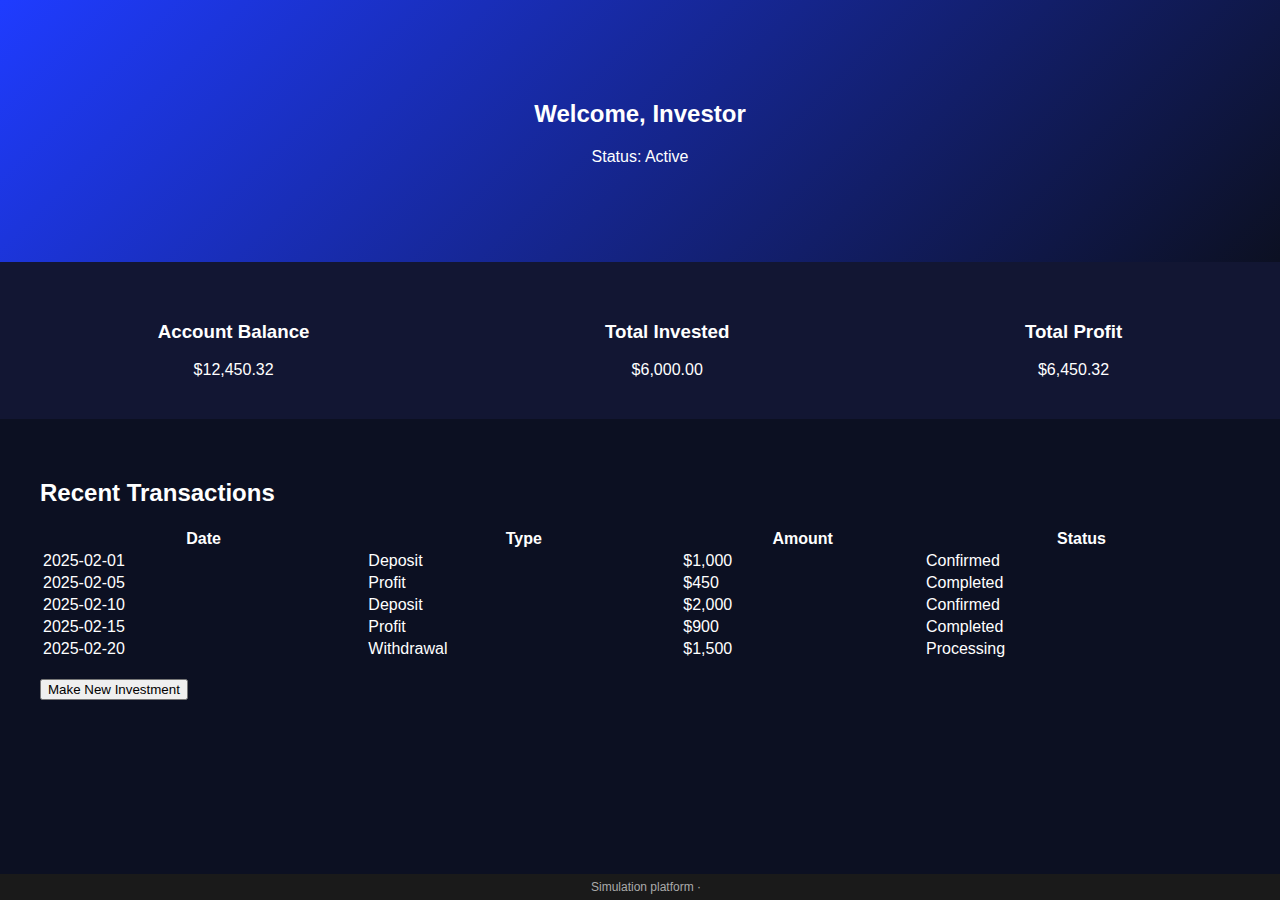
<file: index.html>
<!DOCTYPE html>
<html lang="en">
<head>
<meta charset="UTF-8">
<title>Maman Fatima – Dashboard</title>
<meta name="viewport" content="width=device-width, initial-scale=1.0">
<link rel="stylesheet" href="style.css">
</head>
<body>

<header class="hero">
  <h2>Welcome, Investor</h2>
  <p>Status: Active</p>
</header>

<section class="stats">
  <div><h3>Account Balance</h3><span>$12,450.32</span></div>
  <div><h3>Total Invested</h3><span>$6,000.00</span></div>
  <div><h3>Total Profit</h3><span>$6,450.32</span></div>
</section>

<section class="why">
<h2>Recent Transactions</h2>

<table style="width:100%;color:white;">
<tr>
<th>Date</th><th>Type</th><th>Amount</th><th>Status</th>
</tr>
<tr><td>2025-02-01</td><td>Deposit</td><td>$1,000</td><td>Confirmed</td></tr>
<tr><td>2025-02-05</td><td>Profit</td><td>$450</td><td>Completed</td></tr>
<tr><td>2025-02-10</td><td>Deposit</td><td>$2,000</td><td>Confirmed</td></tr>
<tr><td>2025-02-15</td><td>Profit</td><td>$900</td><td>Completed</td></tr>
<tr><td>2025-02-20</td><td>Withdrawal</td><td>$1,500</td><td>Processing</td></tr>
</table>

<br>
<button onclick="location.href='payment.html'">Make New Investment</button>
</section>

<div class="sim-warning">
Simulation platform ·
</file>
<file: style.css>
body {
  margin: 0;
  font-family: Arial, sans-serif;
  background: #0c1022;
  color: #fff;
}

.hero {
  text-align: center;
  padding: 80px 20px;
  background: linear-gradient(135deg, #1f3cff, #0c1022);
}

.hero button {
  padding: 14px 30px;
  font-size: 16px;
  border: none;
  border-radius: 6px;
  cursor: pointer;
}

.stats {
  display: flex;
  justify-content: space-around;
  padding: 40px 10px;
  background: #121633;
}

.stats div {
  text-align: center;
}

.why {
  padding: 40px;
}

.sim-warning {
  position: fixed;
  bottom: 0;
  width: 100%;
  text-align: center;
  background: #1a1a1a;
  color: #aaa;
  font-size: 12px;
  padding: 6px;
}
</file>
